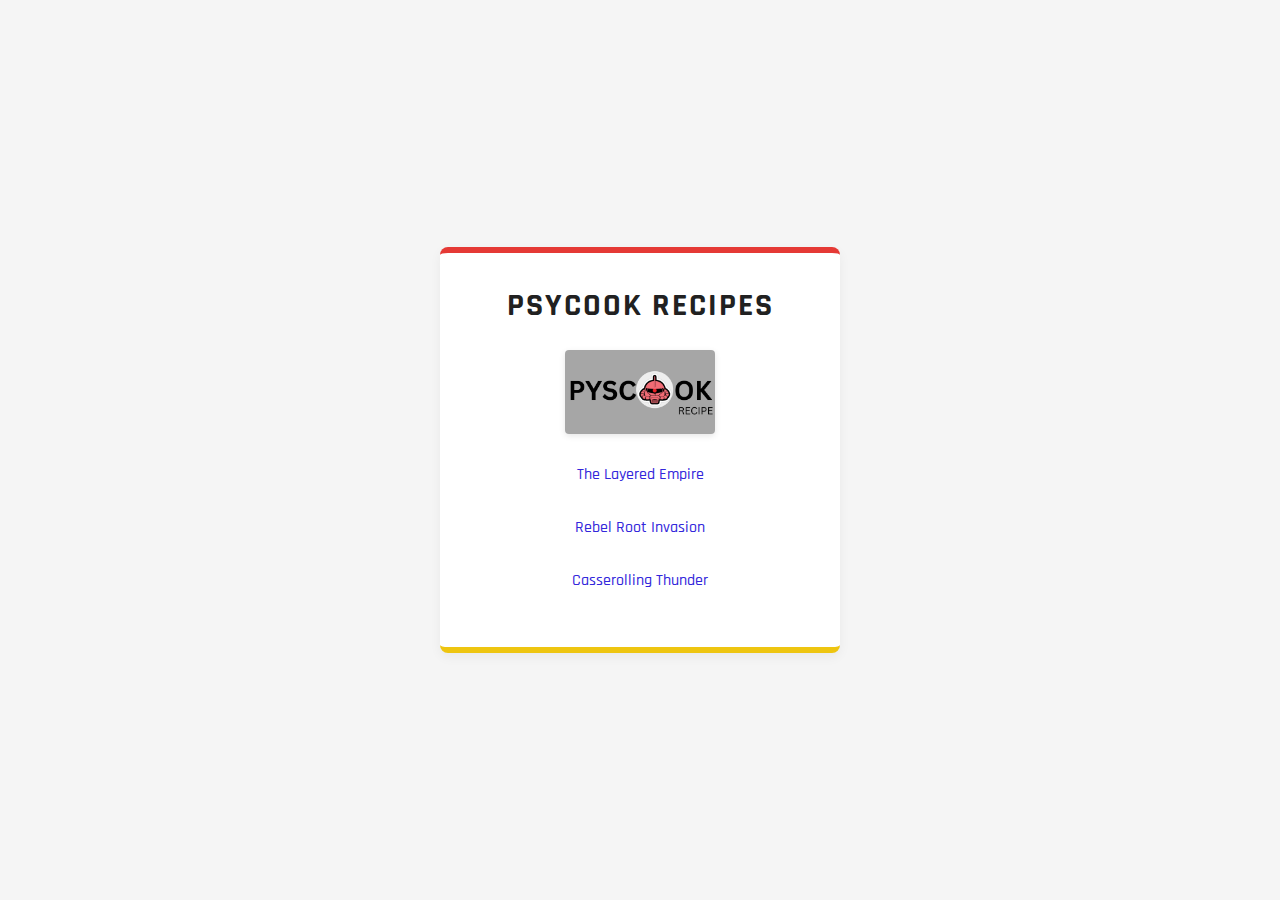
<file: index.html>
<!DOCTYPE html>
<html lang="en">
<head>
    <meta charset="UTF-8">
    <meta name="viewport" content="width=device-width, initial-scale=1.0">
    <title>Psycook With Zaku</title>
    <link rel="stylesheet" href="style.css">
</head>
<body>
    <div class="homepage">
        <h1 class="homepage_title">PSYCOOK RECIPES</h1>
        <img class="homepage_logo" src="img/logo_psycook.jpg" alt="PSYCOOK LOGO">
        <h4 class="homepage-recipe"><a href="recipes/lasagna.html">The Layered Empire</a></h4>
        <h4 class="homepage-recipe"><a href="recipes/carrot.html">Rebel Root Invasion</a></h4>
        <h4 class="homepage-recipe"><a href="recipes/caserole.html">Casserolling Thunder</a></h4>
    </div>
</body>
</html>
</file>
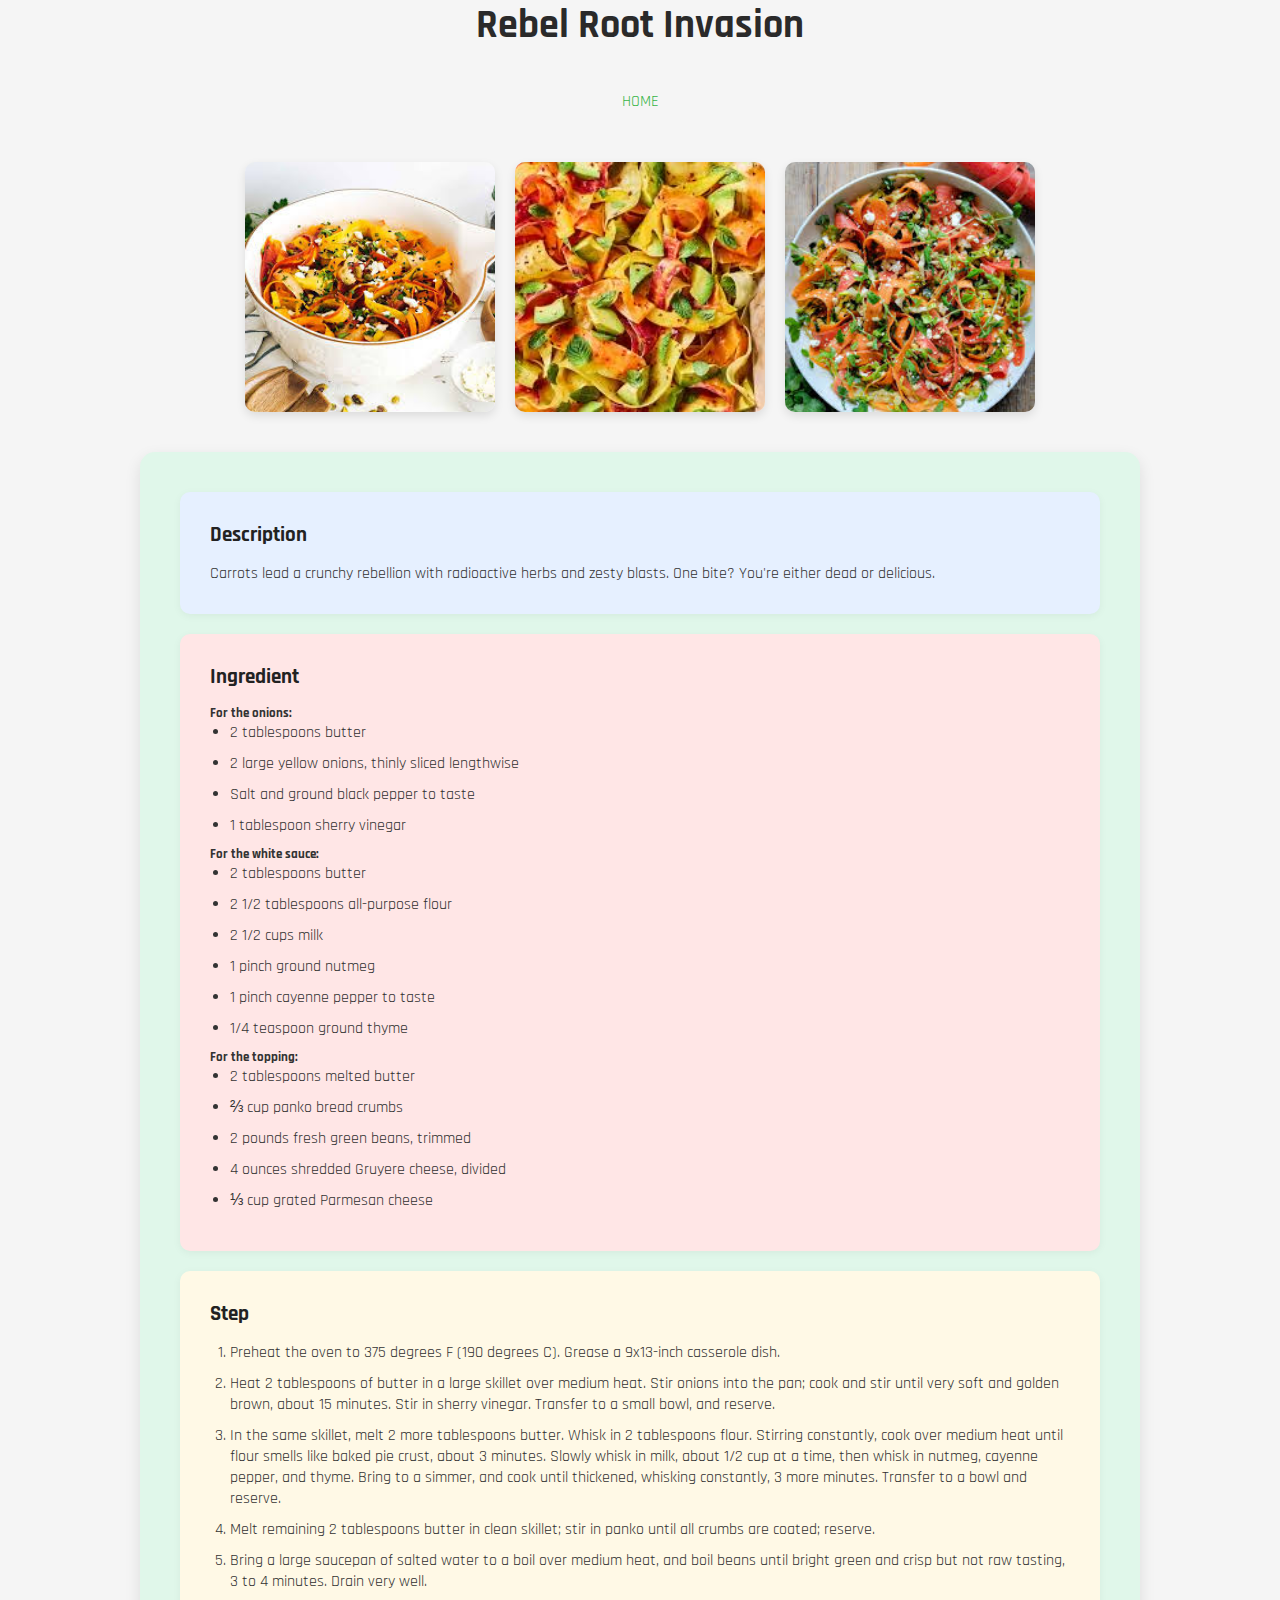
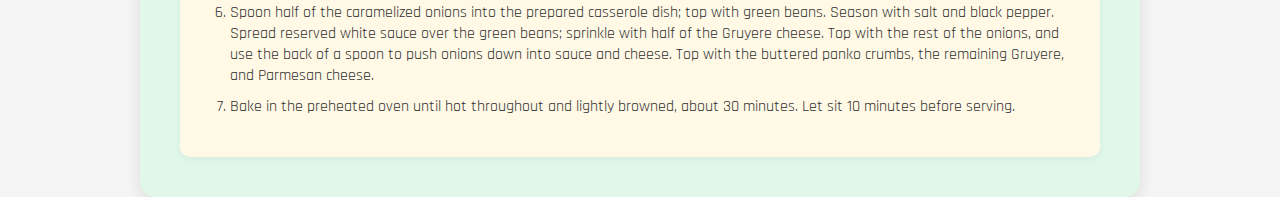
<file: recipes/carrot.html>
<!DOCTYPE html>
<html lang="en">
<head>
    <meta charset="UTF-8">
    <meta name="viewport" content="width=device-width, initial-scale=1.0">
    <title>Rebel Root Invasion</title>
    <link rel="stylesheet" href="../style.css">
</head>
<body>
    <div class="recipe">
        <h1>Rebel Root Invasion</h1>
        <a class="homepage_link" href="../index.html">HOME</a>
    <div class="recipe_img">
        <img src="../img/carot1.jpeg">
        <img src="../img/carot2.jpeg">
        <img src="../img/carot3.jpeg">
    </div>
    <div class="recipe_box">
        <div class="recipe_desc">
        <h4>Description</h4>
        <p>Carrots lead a crunchy rebellion with radioactive herbs and zesty blasts. One bite? You're either dead or delicious.</p>
        </div>
        <Div class="recipe_ingredient">
        <h4>Ingredient</h4>
        <h5>For the onions:</h5> 
        <ul>
            <li>2 tablespoons butter</li>
            <li>2 large yellow onions, thinly sliced lengthwise</li>
            <li>Salt and ground black pepper to taste</li>
        <li>1 tablespoon sherry vinegar</li>
        </ul>
    <h5> For the white sauce:</h5> 
        <ul>   
        <li>2 tablespoons butter</li>
            <li>2 1/2 tablespoons all-purpose flour</li>
            <li>2 1/2 cups milk</li>
            <li>1 pinch ground nutmeg</li>
            <li>1 pinch cayenne pepper to taste</li>
            <li>1/4 teaspoon ground thyme</li>
        </ul>
    <h5>For the topping:</h5>
        <ul>   
            <li>2 tablespoons melted butter</li>
            <li>⅔ cup panko bread crumbs</li>
            <li>2 pounds fresh green beans, trimmed</li>
            <li>4 ounces shredded Gruyere cheese, divided</li>
            <li>⅓ cup grated Parmesan cheese</li>
        </ul>
        </div>
        <div class="recipe_step">
            <h4>Step</h4>
            <ol>
                <li>Preheat the oven to 375 degrees F (190 degrees C). Grease a 9x13-inch casserole dish.</li>
                <li>Heat 2 tablespoons of butter in a large skillet over medium heat. Stir onions into the pan; cook and stir until very soft and golden brown, about 15 minutes. Stir in sherry vinegar. Transfer to a small bowl, and reserve.</li>
                <li>In the same skillet, melt 2 more tablespoons butter. Whisk in 2 tablespoons flour. Stirring constantly, cook over medium heat until flour smells like baked pie crust, about 3 minutes. Slowly whisk in milk, about 1/2 cup at a time, then whisk in nutmeg, cayenne pepper, and thyme. Bring to a simmer, and cook until thickened, whisking constantly, 3 more minutes. Transfer to a bowl and reserve.</li>
                <li>Melt remaining 2 tablespoons butter in clean skillet; stir in panko until all crumbs are coated; reserve.</li>
                <li>Bring a large saucepan of salted water to a boil over medium heat, and boil beans until bright green and crisp but not raw tasting, 3 to 4 minutes. Drain very well.</li>
                <li>Spoon half of the caramelized onions into the prepared casserole dish; top with green beans. Season with salt and black pepper. Spread reserved white sauce over the green beans; sprinkle with half of the Gruyere cheese. Top with the rest of the onions, and use the back of a spoon to push onions down into sauce and cheese. Top with the buttered panko crumbs, the remaining Gruyere, and Parmesan cheese.</li>
                <li>Bake in the preheated oven until hot throughout and lightly browned, about 30 minutes. Let sit 10 minutes before serving.</li>
          </ol>
        </div>
    </div>
</div>
</body>
</html>
</file>
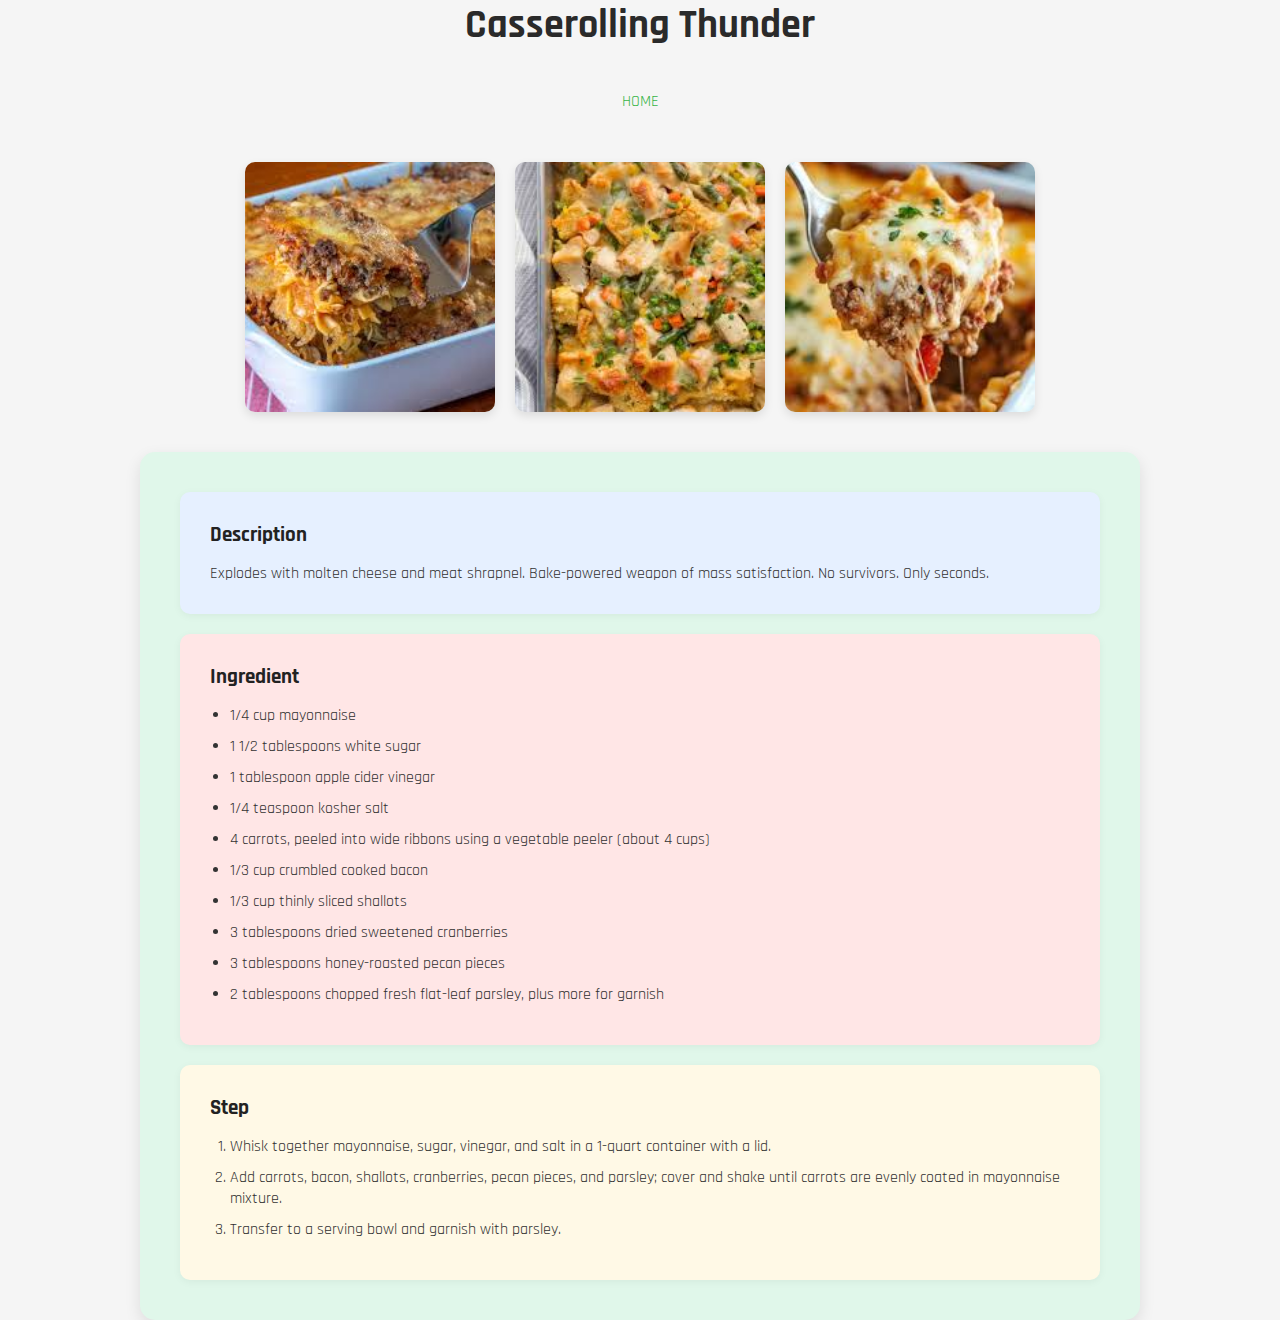
<file: recipes/caserole.html>
<!DOCTYPE html>
<html lang="en">
<head>
    <meta charset="UTF-8">
    <meta name="viewport" content="width=device-width, initial-scale=1.0">
    <title>The Layered Empire</title>
    <link rel="stylesheet" href="../style.css">
</head>
<body>
    <div class="recipe">
        <h1>Casserolling Thunder</h1>
        <a class="homepage_link" href="../index.html">HOME</a>
    <div class="recipe_img">
        <img src="../img/cas1.jpeg">
        <img src="../img/cas2.jpeg">
        <img src="../img/cas3.jpeg">
    </div>
    <div class="recipe_box">
        <div class="recipe_desc">
        <h4>Description</h4>
        <p>Explodes with molten cheese and meat shrapnel. Bake-powered weapon of mass satisfaction. No survivors. Only seconds.</p>
        </div>
        <Div class="recipe_ingredient">
        <h4>Ingredient</h4>
            <ul>
                <li>1/4 cup mayonnaise</li>
                <li>1 1/2 tablespoons white sugar</li>
                <li>1 tablespoon apple cider vinegar</li>
                <li>1/4 teaspoon kosher salt</li>
                <li>4 carrots, peeled into wide ribbons using a vegetable peeler (about 4 cups)</li>
                <li>1/3 cup crumbled cooked bacon</li>
                <li>1/3 cup thinly sliced shallots</li>
                <li>3 tablespoons dried sweetened cranberries</li>
                <li>3 tablespoons honey-roasted pecan pieces</li>
                <li>2 tablespoons chopped fresh flat-leaf parsley, plus more for garnish</li>    
            </ul>
        </div>
        <div class="recipe_step">
            <h4>Step</h4>
            <ol>
                <li>Whisk together mayonnaise, sugar, vinegar, and salt in a 1-quart container with a lid.</li>
                <li>Add carrots, bacon, shallots, cranberries, pecan pieces, and parsley; cover and shake until carrots are evenly coated in mayonnaise mixture. </li>
                <li>Transfer to a serving bowl and garnish with parsley.</li>
             </ol>
        </div>
    </div>
</div>
</body>
</html>
</file>
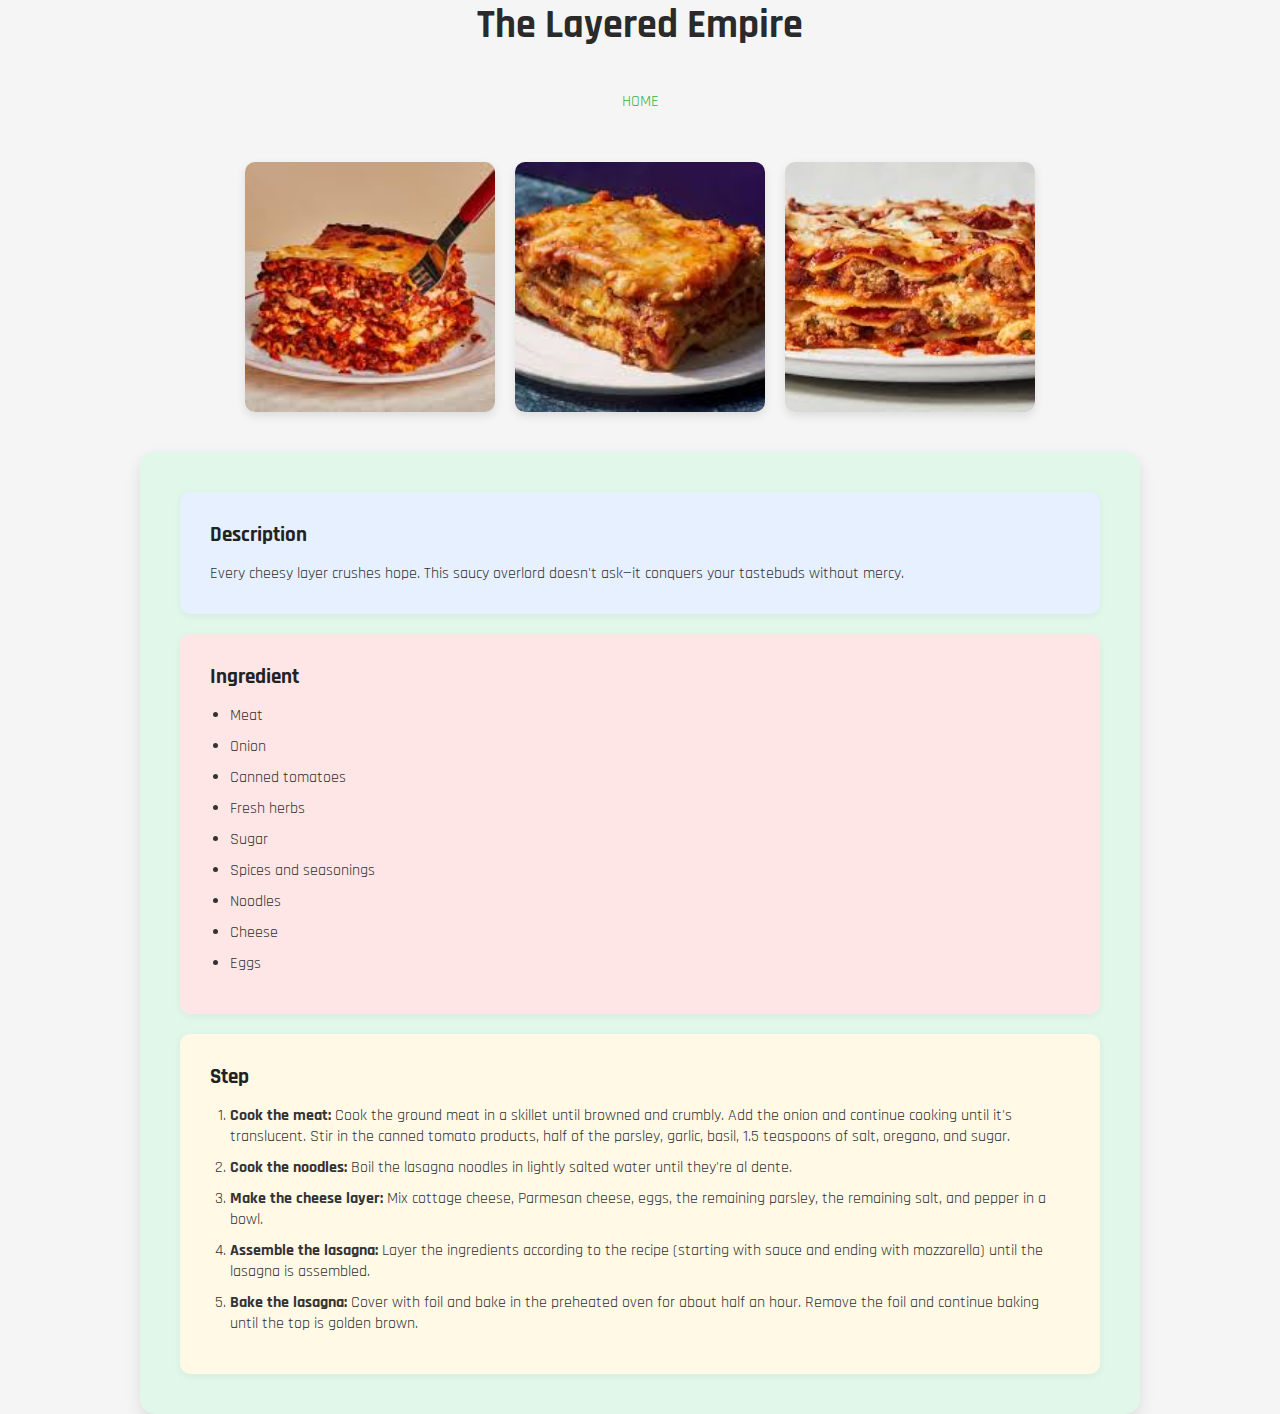
<file: recipes/lasagna.html>
<!DOCTYPE html>
<html lang="en">
<head>
    <meta charset="UTF-8">
    <meta name="viewport" content="width=device-width, initial-scale=1.0">
    <title>The Layered Empire</title>
    <link rel="stylesheet" href="../style.css">
</head>
<body>
    <div class="recipe">
        <h1>The Layered Empire</h1>
        <a class="homepage_link" href="../index.html">HOME</a>
    <div class="recipe_img">
        <img src="../img/lasg1.jpeg" width="450" height="450">
        <img src="../img/lasg2.jpeg">
        <img src="../img/lasg3.jpeg">
    </div>
    <div class="recipe_box">
        <div class="recipe_desc">
        <h4>Description</h4>
        <p>Every cheesy layer crushes hope. This saucy overlord doesn't ask—it conquers your tastebuds without mercy.</p>
        </div>
        <Div class="recipe_ingredient">
        <h4>Ingredient</h4>
            <ul>
                <li>Meat</li>
                <li>Onion</li>
                <li>Canned tomatoes</li>
                <li>Fresh herbs</li>
                <li>Sugar</li>
                <li>Spices and seasonings</li>
                <li>Noodles</li>
                <li>Cheese</li>
                <li>Eggs</li>
            </ul>
        </div>
        <div class="recipe_step">
            <h4>Step</h4>
            <ol>
                <li><strong>Cook the meat: </strong>Cook the ground meat in a skillet until browned and crumbly. Add the onion and continue cooking until it's translucent. Stir in the canned tomato products, half of the parsley, garlic, basil, 1.5 teaspoons of salt, oregano, and sugar.</li>
                <li><strong>Cook the noodles: </strong>Boil the lasagna noodles in lightly salted water until they're al dente.</li>
                <li><strong>Make the cheese layer: </strong>Mix cottage cheese, Parmesan cheese, eggs, the remaining parsley, the remaining salt, and pepper in a bowl.</li>
                <li><strong>Assemble the lasagna: </strong>Layer the ingredients according to the recipe (starting with sauce and ending with mozzarella) until the lasagna is assembled.</li>
                <li><strong>Bake the lasagna: </strong>Cover with foil and bake in the preheated oven for about half an hour. Remove the foil and continue baking until the top is golden brown.</li>
            </ol>
        </div>
    </div>
</div>
</body>
</html>
</file>
<file: style.css>
/* Import a modern, geometric font */
@import url('https://fonts.googleapis.com/css2?family=Rajdhani:wght@500;700&display=swap');

* {
  margin: 0;
  padding: 0;
  box-sizing: border-box;
}

body {
  font-family: 'Rajdhani', sans-serif;
  background-color: #f5f5f5;
  color: #333;
  display: flex;
  justify-content: center;
  align-items: center;
  min-height: 100vh;
}

.homepage {
  background: #ffffff;
  max-width: 400px;
  width: 90%;
  padding: 32px 24px;
  border-top: 6px solid #e53935;    
  border-bottom: 6px solid #eec510; 
  border-radius: 8px;
  box-shadow: 0 4px 12px rgba(0, 0, 0, 0.05);
  text-align: center;
}

/* Title */
.homepage_title {
  font-size: 2rem;
  font-weight: 700;
  letter-spacing: 2px;
  color: #212121;
  margin-bottom: 24px;
}

/* Logo */
.homepage_logo {
  width: 150px;
  height: auto;
  border-radius: 4px;
  box-shadow: 0 2px 6px rgba(0, 0, 0, 0.1);
  transition: transform 0.2s ease, box-shadow 0.2s ease;
}
.homepage_logo:hover {
  transform: scale(1.15);
  box-shadow: 0 6px 18px rgba(170, 39, 15, 0.164);
}

/* Recipe links */
.homepage-recipe {
  margin: 16px 0;
}
.homepage-recipe a {
  display: block;
  padding: 8px 12px;
  font-size: 1rem;
  font-weight: 500;
  color: #3327db;
  text-decoration: none;
  border-radius: 4px;
  transition: color 0.2s ease, background 0.2s ease, border 0.2s ease;
}
.homepage-recipe a:hover {
  color: #fcce00;
  background: rgba(255, 0, 0, 0.623);
  border: 1px solid #0026ff;
  box-shadow: 0 6px 18px rgba(27, 45, 146, 0.685);
}
a {
  color: #35b446;
  text-decoration: none;
  margin-top: 10px;
  display: inline-block;
}
a:hover {
  text-decoration: underline;
}
.recipe {
  display: flex;
  flex-direction: column;
  align-items: center;
  font-size: 1rem;
  gap: 20px;
  max-width: 1000px;
  margin: auto;
}
.recipe h1 {
  font-size: 2.5rem;
  color: #2a2a2a;
}
.recipe_img {
  display: flex;
  justify-content: center;
  flex-wrap: wrap;
  gap: 20px;
  margin: 20px 0;
}

.recipe_img img {
  width: 250px;
  height: 250px;
  object-fit: cover;
  border-radius: 10px;
  box-shadow: 0 4px 10px rgba(0,0,0,0.1);
}
.recipe_img img:hover {
  box-shadow: 0 6px 18px rgba(17, 19, 31, 0.685);
  transform: scale(1.15);
}
.homepage_link:hover {
  box-shadow: 0 6px 18px rgba(17, 19, 31, 0.685);
  transform: scale(1.15);
}
.homepage_link{
  width: auto;
  height: auto;
  padding: 10px;
  text-align: center;
  border-radius: 10px;
}
.recipe_box {
  display: flex;
  flex-direction: column;
  gap: 20px;
  padding: 40px;
  border-radius: 15px;
  background-color: #e0f7ea;
  width: 100%;
  box-shadow: 0 6px 16px rgba(0, 0, 0, 0.1);
}
.recipe_desc,
.recipe_ingredient,
.recipe_step {
  padding: 30px;
  border-radius: 10px;
  box-shadow: 0 2px 8px rgba(0, 0, 0, 0.05);
}

.recipe_desc {
  background-color: #e6f0ff;
}
.recipe_ingredient {
  background-color: #ffe6e6;
}
.recipe_step {
  background-color: #fff9e6;
}

h4 {
  margin-bottom: 15px;
  font-size: 1.3rem;
  color: #222;
}

ul, ol {
  padding-left: 20px;
}

ul li,
ol li {
  margin-bottom: 10px;
}
</file>
